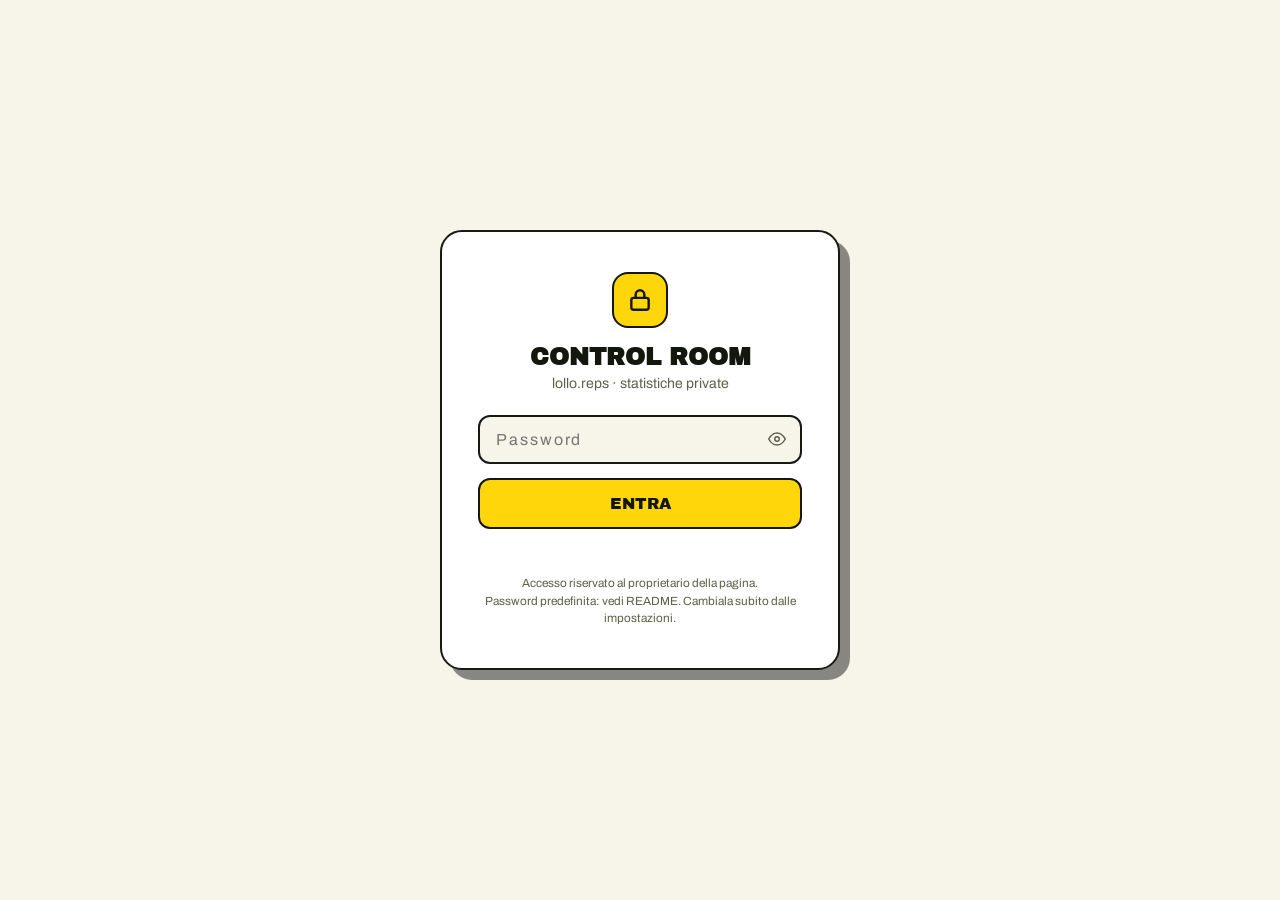
<file: index.html>
<!DOCTYPE html>
<html lang="it" data-theme="dark">
<head>
<meta charset="UTF-8" />
<meta name="viewport" content="width=device-width, initial-scale=1" />
<title>Control Room · lollo.reps</title>
<meta name="robots" content="noindex,nofollow" />
<meta name="theme-color" id="metaTheme" content="#0B0D08" />
<link rel="icon" type="image/svg+xml" href="data:image/svg+xml,%3Csvg xmlns='http://www.w3.org/2000/svg' viewBox='0 0 96 96'%3E%3Crect width='96' height='96' rx='20' fill='%2314170D'/%3E%3Cpath d='M30 66V30h18a12 12 0 0 1 4 23l8 13H48l-6-11h-4v11z' fill='%23FFD60A'/%3E%3C/svg%3E" />
<script>
(function(){try{var t=localStorage.getItem('lr_theme');if(t!=='light'&&t!=='dark'){t=window.matchMedia&&matchMedia('(prefers-color-scheme: light)').matches?'light':'dark'}document.documentElement.setAttribute('data-theme',t)}catch(e){}})();
</script>
<link rel="preconnect" href="https://fonts.googleapis.com" />
<link rel="preconnect" href="https://fonts.gstatic.com" crossorigin />
<link href="https://fonts.googleapis.com/css2?family=Archivo:wght@400;500;600;700&family=Archivo+Black&family=Noto+Sans+SC:wght@400;700&display=swap" rel="stylesheet" />
<style>
:root{--yellow:#FFD60A;--green:#23C05A;--ink:#14170D;--font-d:'Archivo Black','Noto Sans SC',sans-serif;--font-b:'Archivo','Noto Sans SC',sans-serif}
html[data-theme="dark"]{--bg:#0B0D08;--surface:#151910;--surface2:#1B2114;--border:#28301E;--border-strong:#39412C;--text:#F2EFE2;--muted:#A4AB8E}
html[data-theme="light"]{--bg:#F7F4E9;--surface:#FFF;--surface2:#F0EBDB;--border:#171A10;--border-strong:#171A10;--text:#14170D;--muted:#5D6148}
*{margin:0;padding:0;box-sizing:border-box}
body{font-family:var(--font-b);background:var(--bg);color:var(--text);min-height:100vh;transition:background-color .35s,color .35s}
::selection{background:var(--yellow);color:#14170D}
:focus-visible{outline:3px solid var(--yellow);outline-offset:2px}
button{font:inherit;color:inherit;background:none;border:none;cursor:pointer}
input{font:inherit}
.wrap{width:min(1120px,92vw);margin-inline:auto}

/* ---------- LOGIN ---------- */
.login-wrap{min-height:100vh;display:grid;place-items:center;padding:24px}
.login-card{background:var(--surface);border:2px solid var(--border-strong);border-radius:22px;padding:40px 36px;
  width:min(400px,92vw);box-shadow:10px 10px 0 rgba(0,0,0,.45);text-align:center}
.login-ic{width:56px;height:56px;margin:0 auto 16px;border-radius:16px;background:var(--yellow);display:grid;place-items:center;border:2px solid var(--ink)}
.login-ic svg{width:26px;height:26px;color:var(--ink)}
.login-card h1{font-family:var(--font-d);font-size:1.5rem;margin-bottom:6px}
.login-card .sub{color:var(--muted);font-size:.88rem;margin-bottom:24px}
.pw-row{position:relative;margin-bottom:14px}
.pw-row input{width:100%;padding:14px 48px 14px 16px;border:2px solid var(--border-strong);border-radius:12px;
  background:var(--bg);color:var(--text);font-size:1rem;letter-spacing:.12em}
.pw-row input:focus{border-color:var(--yellow);outline:none}
.pw-eye{position:absolute;right:8px;top:50%;transform:translateY(-50%);width:34px;height:34px;display:grid;place-items:center;border-radius:8px;color:var(--muted)}
.pw-eye:hover{color:var(--text)}
.pw-eye svg{width:18px;height:18px}
.btn-main{width:100%;padding:15px;border-radius:12px;background:var(--yellow);color:var(--ink);
  font-family:var(--font-d);font-size:1rem;border:2px solid var(--ink);transition:transform .16s}
.btn-main:hover{transform:translateY(-2px)}
.btn-main:active{transform:scale(.97)}
.login-err{color:#E4572E;font-size:.84rem;font-weight:600;margin-top:12px;min-height:1.2em}
.shake{animation:shake .4s}
@keyframes shake{20%{transform:translateX(-9px)}40%{transform:translateX(8px)}60%{transform:translateX(-6px)}80%{transform:translateX(4px)}}
.login-hint{margin-top:18px;font-size:.74rem;color:var(--muted);line-height:1.5}

/* ---------- APP ---------- */
.d-nav{position:sticky;top:0;z-index:50;background:color-mix(in srgb,var(--bg) 84%,transparent);
  backdrop-filter:blur(12px);border-bottom:1px solid var(--border)}
.d-nav .wrap{display:flex;align-items:center;gap:14px;height:64px;flex-wrap:wrap;padding-block:10px}
.d-brand{display:flex;align-items:center;gap:10px;font-family:var(--font-d);font-size:1.05rem}
.d-brand .sq{width:28px;height:28px;border-radius:8px;background:var(--yellow);display:grid;place-items:center;border:2px solid var(--ink)}
.d-brand .sq svg{width:15px;height:15px;color:var(--ink)}
.src-badge{margin-left:auto;display:inline-flex;align-items:center;gap:8px;font-size:.74rem;font-weight:700;
  letter-spacing:.08em;padding:7px 13px;border-radius:999px;border:2px solid var(--border-strong)}
.src-badge .dot{width:8px;height:8px;border-radius:50%;background:var(--green);animation:blink 1.6s infinite}
@keyframes blink{50%{opacity:.3}}
.src-badge.remote{border-color:var(--yellow)}
.src-badge.err{border-color:#E4572E}
.src-badge.err .dot{background:#E4572E}
.icon-btn{display:grid;place-items:center;width:42px;height:42px;border:2px solid var(--border-strong);
  border-radius:11px;background:var(--surface);transition:transform .16s,border-color .16s}
.icon-btn:hover{transform:translateY(-2px);border-color:var(--yellow)}
.icon-btn svg{width:18px;height:18px}
html[data-theme="dark"] .ic-sun{display:none}
html[data-theme="light"] .ic-moon{display:none}

.d-main{padding:34px 0 60px}
.d-title{font-family:var(--font-d);font-size:clamp(1.7rem,4.5vw,2.5rem);margin-bottom:6px}
.d-sub{color:var(--muted);font-size:.92rem;margin-bottom:26px;display:flex;gap:10px;align-items:center;flex-wrap:wrap}

.kpis{display:grid;grid-template-columns:repeat(4,1fr);gap:16px;margin-bottom:22px}
.kpi{background:var(--surface);border:2px solid var(--border-strong);border-radius:18px;padding:20px 22px;
  transition:transform .2s;position:relative;overflow:hidden}
.kpi:hover{transform:translateY(-4px)}
.kpi .k-label{font-size:.72rem;font-weight:700;letter-spacing:.2em;color:var(--muted)}
.kpi .k-val{font-family:var(--font-d);font-size:clamp(1.8rem,4vw,2.6rem);margin-top:8px;color:var(--yellow)}
.kpi.k2 .k-val{color:var(--green)}
.kpi .k-foot{font-size:.74rem;color:var(--muted);margin-top:6px}

.grid2{display:grid;grid-template-columns:1.25fr .75fr;gap:16px;margin-bottom:16px}
.grid3{display:grid;grid-template-columns:repeat(3,1fr);gap:16px;margin-bottom:16px}
.panel{background:var(--surface);border:2px solid var(--border-strong);border-radius:18px;padding:22px}
.panel h3{font-family:var(--font-d);font-size:.95rem;letter-spacing:.05em;margin-bottom:18px;display:flex;align-items:center;gap:9px}
.panel h3 svg{width:17px;height:17px;color:var(--yellow)}

.bar-row{margin-bottom:13px}
.bar-top{display:flex;justify-content:space-between;font-size:.84rem;font-weight:600;margin-bottom:6px}
.bar-top .k{max-width:72%;overflow:hidden;text-overflow:ellipsis;white-space:nowrap}
.bar-top .v{color:var(--muted)}
.bar-track{height:12px;background:var(--surface2);border-radius:99px;overflow:hidden;border:1px solid var(--border)}
.bar-fill{height:100%;border-radius:99px;background:var(--yellow);width:0;transition:width .9s cubic-bezier(.2,.8,.2,1)}
.bar-fill.g{background:var(--green)}

.days{display:flex;align-items:flex-end;gap:6px;height:130px}
.day{flex:1;display:flex;flex-direction:column;align-items:center;gap:6px;height:100%;justify-content:flex-end}
.day-bar{width:100%;max-width:34px;background:var(--green);border-radius:6px 6px 2px 2px;height:0;transition:height .8s cubic-bezier(.2,.8,.2,1);min-height:3px}
.day-bar.zero{background:var(--border-strong)}
.day-l{font-size:.62rem;color:var(--muted);font-weight:600}

.donut-wrap{display:flex;align-items:center;gap:20px;flex-wrap:wrap}
.donut{width:140px;height:140px;flex:none}
.donut .base{fill:none;stroke:var(--surface2);stroke-width:20}
.donut .seg{fill:none;stroke-width:20;transition:stroke-dasharray .9s cubic-bezier(.2,.8,.2,1)}
.legend{display:flex;flex-direction:column;gap:8px;font-size:.84rem;font-weight:600;min-width:120px;flex:1}
.legend .li{display:flex;align-items:center;gap:9px}
.legend .sw{width:12px;height:12px;border-radius:4px;flex:none}
.legend .n{margin-left:auto;color:var(--muted);font-weight:500;white-space:nowrap}

.tbl{width:100%;border-collapse:collapse;font-size:.84rem}
.tbl th{text-align:left;font-size:.68rem;letter-spacing:.16em;color:var(--muted);padding:8px 10px;border-bottom:2px solid var(--border-strong);white-space:nowrap}
.tbl td{padding:10px;border-bottom:1px solid var(--border);vertical-align:middle;white-space:nowrap}
.badge{display:inline-block;font-size:.68rem;font-weight:700;letter-spacing:.08em;padding:4px 10px;border-radius:999px;border:1.5px solid}
.b-view{color:var(--yellow);border-color:var(--yellow)}
.b-click{color:var(--green);border-color:var(--green)}
.b-lang{color:#8A9165;border-color:#8A9165}
.b-code{color:#EDE6C4;border-color:#EDE6C4}
.tbl-scroll{overflow-x:auto}

.settings-grid{display:grid;grid-template-columns:1fr 1fr;gap:16px}
.set-card{background:var(--surface2);border:2px solid var(--border);border-radius:16px;padding:20px}
.set-card h4{font-family:var(--font-d);font-size:.88rem;margin-bottom:6px;display:flex;align-items:center;gap:8px}
.set-card h4 svg{width:15px;height:15px;color:var(--yellow)}
.set-card p{font-size:.78rem;color:var(--muted);line-height:1.5;margin-bottom:14px}
.set-card input{width:100%;padding:12px 14px;border:2px solid var(--border-strong);border-radius:10px;background:var(--bg);color:var(--text);font-size:.9rem;margin-bottom:10px}
.set-card input:focus{border-color:var(--yellow);outline:none}
.btn-s{display:inline-flex;align-items:center;gap:8px;padding:11px 18px;border-radius:10px;font-weight:700;font-size:.82rem;
  border:2px solid var(--ink);background:var(--yellow);color:var(--ink);transition:transform .15s}
.btn-s:hover{transform:translateY(-2px)}
.btn-s.ghost{background:transparent;color:var(--text);border-color:var(--border-strong)}
.btn-s.danger{background:#E4572E;color:#fff;border-color:#E4572E}
.btn-s svg{width:15px;height:15px}
.btn-row{display:flex;gap:10px;flex-wrap:wrap}
.hint-ok{color:var(--green);font-size:.78rem;font-weight:700;margin-top:10px;min-height:1em}
.hint-err{color:#E4572E;font-size:.78rem;font-weight:700;margin-top:10px;min-height:1em}
.link-ish{color:var(--yellow);text-decoration:underline;cursor:pointer;font-size:.78rem;background:none;font-weight:700}

.empty{padding:30px 10px;text-align:center;color:var(--muted);font-size:.88rem}

/* modale */
.modal-bg{position:fixed;inset:0;z-index:200;background:rgba(8,10,5,.72);display:grid;place-items:center;padding:20px;backdrop-filter:blur(4px)}
.modal{background:var(--surface);border:2px solid var(--border-strong);border-radius:20px;width:min(680px,94vw);
  max-height:88vh;overflow:auto;padding:28px;box-shadow:0 30px 80px rgba(0,0,0,.5)}
.modal h3{font-family:var(--font-d);margin-bottom:14px;font-size:1.15rem}
.modal ol{margin:0 0 16px 20px;font-size:.88rem;line-height:1.7;color:var(--muted)}
.modal textarea{width:100%;height:260px;background:var(--bg);color:var(--text);border:2px solid var(--border-strong);
  border-radius:12px;padding:14px;font-family:ui-monospace,Menlo,Consolas,monospace;font-size:.76rem;line-height:1.5;resize:vertical}
.modal .m-actions{display:flex;gap:10px;margin-top:16px;flex-wrap:wrap;justify-content:space-between;align-items:center}
.modal-close{position:sticky;float:right;top:0;width:36px;height:36px;border-radius:10px;border:2px solid var(--border-strong);display:grid;place-items:center}
.modal-close svg{width:16px;height:16px}
.warn-box{border:2px solid #E4572E;border-radius:12px;padding:12px 14px;font-size:.82rem;color:#E4572E;font-weight:700;margin-bottom:14px;line-height:1.5}
.hidden{display:none!important}

/* toast */
.toast{position:fixed;left:50%;bottom:24px;z-index:300;transform:translate(-50%,90px);opacity:0;transition:.35s;
  display:flex;gap:10px;align-items:center;background:var(--ink);color:#F2EFE2;border:2px solid var(--yellow);
  padding:13px 18px;border-radius:12px;font-weight:600;font-size:.88rem;max-width:88vw}
.toast svg{width:17px;height:17px;color:var(--green);flex:none}
.toast.show{transform:translate(-50%,0);opacity:1}

@media (max-width:900px){ .kpis{grid-template-columns:repeat(2,1fr)} .grid2,.grid3,.settings-grid{grid-template-columns:1fr} }
@media (max-width:520px){ .kpis{grid-template-columns:1fr} .d-nav .wrap{height:auto} .src-badge{margin-left:0} }
</style>
</head>
<body>

<!-- ============ LOGIN ============ -->
<div class="login-wrap" id="loginWrap">
  <div class="login-card" id="loginCard">
    <div class="login-ic"><svg viewBox="0 0 24 24"><rect x="4" y="10" width="16" height="11" rx="2" fill="none" stroke="currentColor" stroke-width="2.2"/><path d="M8 10V7a4 4 0 0 1 8 0v3" fill="none" stroke="currentColor" stroke-width="2.2"/></svg></div>
    <h1>CONTROL ROOM</h1>
    <p class="sub">lollo.reps · statistiche private</p>
    <form id="loginForm">
      <div class="pw-row">
        <input type="password" id="pwInput" placeholder="Password" autocomplete="current-password" />
        <button type="button" class="pw-eye" id="pwEye" aria-label="Mostra password">
          <svg viewBox="0 0 24 24"><path d="M1 12s4-8 11-8 11 8 11 8-4 8-11 8-11-8-11-8z" fill="none" stroke="currentColor" stroke-width="2"/><circle cx="12" cy="12" r="3" fill="none" stroke="currentColor" stroke-width="2"/></svg>
        </button>
      </div>
      <button class="btn-main" type="submit">ENTRA</button>
    </form>
    <p class="login-err" id="loginErr"></p>
    <p class="login-hint">Accesso riservato al proprietario della pagina.<br />Password predefinita: vedi README. Cambiala subito dalle impostazioni.</p>
  </div>
</div>

<!-- ============ APP ============ -->
<div id="app" class="hidden">
  <header class="d-nav">
    <div class="wrap">
      <span class="d-brand"><span class="sq"><svg viewBox="0 0 24 24"><path d="M5 19V5h6a5 5 0 0 1 2 9l3 5h-4l-2.5-4.5H9V19z" fill="currentColor"/></svg></span>CONTROL ROOM</span>
      <span class="src-badge" id="srcBadge"><span class="dot"></span><span id="srcTxt">CARICAMENTO…</span></span>
      <button class="icon-btn" id="dTheme" aria-label="Cambia tema">
        <svg class="ic-sun" viewBox="0 0 24 24"><circle cx="12" cy="12" r="5" fill="none" stroke="currentColor" stroke-width="2"/><path d="M12 1v2M12 21v2M4.22 4.22l1.42 1.42M18.36 18.36l1.42 1.42M1 12h2M21 12h2M4.22 19.78l1.42-1.42M18.36 5.64l1.42-1.42" stroke="currentColor" stroke-width="2" stroke-linecap="round"/></svg>
        <svg class="ic-moon" viewBox="0 0 24 24"><path d="M21 12.79A9 9 0 1 1 11.21 3 7 7 0 0 0 21 12.79z" fill="none" stroke="currentColor" stroke-width="2"/></svg>
      </button>
      <button class="icon-btn" id="dRefresh" aria-label="Aggiorna dati">
        <svg viewBox="0 0 24 24"><path d="M21 12a9 9 0 1 1-2.64-6.36M21 3v6h-6" fill="none" stroke="currentColor" stroke-width="2" stroke-linecap="round" stroke-linejoin="round"/></svg>
      </button>
      <button class="icon-btn" id="dLogout" aria-label="Esci">
        <svg viewBox="0 0 24 24"><path d="M9 21H5a2 2 0 0 1-2-2V5a2 2 0 0 1 2-2h4M16 17l5-5-5-5M21 12H9" fill="none" stroke="currentColor" stroke-width="2" stroke-linecap="round" stroke-linejoin="round"/></svg>
      </button>
    </div>
  </header>

  <main class="d-main wrap">
    <h1 class="d-title">Statistiche · lollo.reps</h1>
    <p class="d-sub" id="lastUpd">—</p>

    <div class="kpis">
      <div class="kpi"><span class="k-label">VISITE</span><div class="k-val" id="kViews">0</div><div class="k-foot">sessioni registrate</div></div>
      <div class="kpi k2"><span class="k-label">CLICK TOTALI</span><div class="k-val" id="kClicks">0</div><div class="k-foot">sui link delle sezioni</div></div>
      <div class="kpi"><span class="k-label">CLICK RIZZITGO</span><div class="k-val" id="kRizz">0</div><div class="k-foot">sul pulsante "usa il codice ora"</div></div>
      <div class="kpi k2"><span class="k-label">TASSO DI CLICK</span><div class="k-val" id="kCtr">0%</div><div class="k-foot">click / visite</div></div>
    </div>

    <div class="grid2">
      <div class="panel">
        <h3><svg viewBox="0 0 24 24"><path d="M18 13v6a2 2 0 0 1-2 2H5a2 2 0 0 1-2-2V8a2 2 0 0 1 2-2h6M15 3h6v6M10 14 21 3" fill="none" stroke="currentColor" stroke-width="2" stroke-linecap="round" stroke-linejoin="round"/></svg>CLICK PER SEZIONE</h3>
        <div id="secBars"></div>
      </div>
      <div class="panel">
        <h3><svg viewBox="0 0 24 24"><path d="M3 21h18M7 17V9M12 17V4M17 17v-6" fill="none" stroke="currentColor" stroke-width="2" stroke-linecap="round"/></svg>ATTIVITÀ · 14 GIORNI</h3>
        <div class="days" id="daysChart"></div>
      </div>
    </div>

    <div class="grid3">
      <div class="panel">
        <h3><svg viewBox="0 0 24 24"><circle cx="12" cy="12" r="10" fill="none" stroke="currentColor" stroke-width="2"/><path d="M2 12h20" stroke="currentColor" stroke-width="2"/></svg>LINGUE</h3>
        <div class="donut-wrap" id="langDonut"></div>
      </div>
      <div class="panel">
        <h3><svg viewBox="0 0 24 24"><circle cx="12" cy="12" r="10" fill="none" stroke="currentColor" stroke-width="2"/><path d="M2 12h20M12 2a15.3 15.3 0 0 1 4 10 15.3 15.3 0 0 1-4 10 15.3 15.3 0 0 1-4-10 15.3 15.3 0 0 1 4-10z" fill="none" stroke="currentColor" stroke-width="2"/></svg>PAESI</h3>
        <div id="ctrBars"></div>
      </div>
      <div class="panel">
        <h3><svg viewBox="0 0 24 24"><circle cx="12" cy="12" r="10" fill="none" stroke="currentColor" stroke-width="2"/><path d="M12 6v6l4 2" fill="none" stroke="currentColor" stroke-width="2" stroke-linecap="round"/></svg>BROWSER</h3>
        <div class="donut-wrap" id="brwDonut"></div>
      </div>
    </div>

    <div class="grid3">
      <div class="panel">
        <h3><svg viewBox="0 0 24 24"><rect x="2" y="4" width="14" height="10" rx="2" fill="none" stroke="currentColor" stroke-width="2"/><path d="M6 18h10M9 14v4" fill="none" stroke="currentColor" stroke-width="2"/><rect x="16" y="10" width="6" height="10" rx="2" fill="none" stroke="currentColor" stroke-width="2"/></svg>DISPOSITIVI</h3>
        <div class="donut-wrap" id="devDonut"></div>
      </div>
      <div class="panel">
        <h3><svg viewBox="0 0 24 24"><rect x="2" y="3" width="20" height="14" rx="2" fill="none" stroke="currentColor" stroke-width="2"/><path d="M8 21h8M12 17v4" fill="none" stroke="currentColor" stroke-width="2" stroke-linecap="round"/></svg>SISTEMI OPERATIVI</h3>
        <div class="donut-wrap" id="osDonut"></div>
      </div>
      <div class="panel">
        <h3><svg viewBox="0 0 24 24"><path d="M3 12a9 9 0 0 1 9-9 9 9 0 0 1 6.7 3H15v2h7V1h-2v2.6A11 11 0 1 0 23 13h-2a9 9 0 0 1-18 0z" fill="currentColor"/></svg>PROVENIENZA</h3>
        <div id="refList"></div>
      </div>
    </div>

    <div class="panel" style="margin-bottom:16px">
      <h3><svg viewBox="0 0 24 24"><path d="M12 8v4l3 2M21 12a9 9 0 1 1-9-9 9 9 0 0 1 9 9z" fill="none" stroke="currentColor" stroke-width="2" stroke-linecap="round"/></svg>EVENTI RECENTI</h3>
      <div class="tbl-scroll">
        <table class="tbl">
          <thead><tr><th>TIPO</th><th>DETTAGLIO</th><th>PAESE</th><th>BROWSER</th><th>LANG</th><th>DISP.</th><th>QUANDO</th></tr></thead>
          <tbody id="evBody"></tbody>
        </table>
      </div>
      <div class="empty hidden" id="evEmpty">Nessun evento ancora. Apri la landing page da qualsiasi dispositivo: qui comparirà tutto in pochi secondi.</div>
    </div>

    <div class="panel">
      <h3><svg viewBox="0 0 24 24"><path d="M4 21v-7M4 10V3M12 21v-9M12 8V3M20 21v-5M20 12V3M1 14h6M9 8h6M17 16h6" fill="none" stroke="currentColor" stroke-width="2" stroke-linecap="round"/></svg>IMPOSTAZIONI</h3>
      <div class="settings-grid">
        <div class="set-card">
          <h4><svg viewBox="0 0 24 24"><rect x="4" y="10" width="16" height="11" rx="2" fill="none" stroke="currentColor" stroke-width="2.2"/><path d="M8 10V7a4 4 0 0 1 8 0v3" fill="none" stroke="currentColor" stroke-width="2.2"/></svg>PASSWORD</h4>
          <p>Cambia la password di accesso a questo pannello.</p>
          <input type="password" id="pwCur" placeholder="Password attuale" autocomplete="current-password" />
          <input type="password" id="pwNew" placeholder="Nuova password (min. 6)" autocomplete="new-password" />
          <input type="password" id="pwNew2" placeholder="Conferma nuova password" autocomplete="new-password" />
          <div class="btn-row"><button class="btn-s" id="pwSave">SALVA PASSWORD</button></div>
          <p class="hint-err" id="pwHint"></p>
        </div>
        <div class="set-card">
          <h4><svg viewBox="0 0 24 24"><path d="M13 2 3 14h9l-1 8 10-12h-9l1-8z" fill="currentColor"/></svg>FOGLIO GOOGLE (già collegato)</h4>
          <p>L'URL dello script è già incorporato nella pagina: le statistiche di <b>tutti</b> i visitatori arrivano sul tuo foglio. Se cambi script in futuro, sostituisci l'URL qui (e in <b>app.js</b>). <span class="link-ish" id="openGuide">Guida + codice script aggiornato</span></p>
          <input type="url" id="syncUrl" placeholder="https://script.google.com/macros/s/…/exec" />
          <div class="btn-row">
            <button class="btn-s" id="syncSave">SALVA</button>
            <button class="btn-s" id="syncTest">VERIFICA LETTURA</button>
            <button class="btn-s" id="syncSendTest">INVIA EVENTO TEST</button>
          </div>
          <p class="hint-ok" id="syncHint"></p>
        </div>
        <div class="set-card">
          <h4><svg viewBox="0 0 24 24"><path d="M21 15v4a2 2 0 0 1-2 2H5a2 2 0 0 1-2-2v-4M7 10l5 5 5-5M12 15V3" fill="none" stroke="currentColor" stroke-width="2" stroke-linecap="round" stroke-linejoin="round"/></svg>ESPORTA DATI</h4>
          <p>Scarica tutte le statistiche in formato JSON (backup personale).</p>
          <div class="btn-row"><button class="btn-s" id="expBtn">ESPORTA JSON</button></div>
        </div>
        <div class="set-card">
          <h4><svg viewBox="0 0 24 24"><path d="M3 6h18M8 6V4a2 2 0 0 1 2-2h4a2 2 0 0 1 2 2v2M19 6v14a2 2 0 0 1-2 2H7a2 2 0 0 1-2-2V6" fill="none" stroke="currentColor" stroke-width="2" stroke-linecap="round"/></svg>AZZERA DATI LOCALI</h4>
          <p>Elimina le statistiche salvate su questo browser (il foglio Google NON viene toccato). Irreversibile.</p>
          <div class="btn-row"><button class="btn-s danger" id="resetBtn">AZZERA</button></div>
        </div>
      </div>
    </div>
  </main>
</div>

<!-- modale guida sync -->
<div class="modal-bg hidden" id="guideModal">
  <div class="modal">
    <button class="modal-close" id="guideClose" aria-label="Chiudi"><svg viewBox="0 0 24 24"><path d="M18 6 6 18M6 6l12 12" stroke="currentColor" stroke-width="2.4" stroke-linecap="round"/></svg></button>
    <h3>Collegare / aggiornare il foglio Google</h3>
    <div class="warn-box">⚠️ Se avevi GIÀ lo script vecchio: sostituisci il codice e poi pubblica una NUOVA VERSIONE (punto 4). Senza quel passaggio continua a girare il vecchio codice!</div>
    <ol>
      <li>Apri <b>sheets.google.com</b> → il tuo foglio (o creane uno vuoto).</li>
      <li>Menu <b>Estensioni → Apps Script</b>: cancella TUTTO il contenuto e incolla il codice qui sotto. Salva.</li>
      <li>Nuovo script: <b>Distribuisci → Nuova implementazione → Applicazione Web</b> → Esegui come: <b>me</b> → Accesso: <b>chiunque</b> → Autorizza.</li>
      <li>Script già esistente: <b>Distribuisci → Gestisci implementazioni → ✏️ Modifica → Versione: Nuova versione → Distribuisci</b>.</li>
      <li>I dati vengono scritti sul <b>primo foglio</b> (Foglio1) con colonne etichettate: data, tipo, dettaglio, lingua, dispositivo, sistema, browser, paese, città, provenienza. Il vecchio tab "events" (se c'era) continua a essere letto: puoi cancellarlo dopo aver verificato.</li>
      <li>Torna qui e premi <b>INVIA EVENTO TEST</b>: se arriva sul foglio, tutto il percorso funziona.</li>
    </ol>
    <textarea id="gasCode" readonly>var TYPES = ['view','section_click','code_copy','share','switch_lang','test'];

function doPost(e) {
  var d = {};
  try { d = JSON.parse(e.postData.contents); } catch (err) {}
  if (TYPES.indexOf(String(d.type)) === -1) {
    return ContentService.createTextOutput('{"ok":false}')
      .setMimeType(ContentService.MimeType.JSON);
  }
  var lock = LockService.getScriptLock();
  try { lock.waitLock(5000); } catch (err) {}
  try {
    var ss = SpreadsheetApp.getActiveSpreadsheet();
    var sh = ss.getSheets()[0];
    if (sh.getLastRow() === 0) {
      sh.appendRow(['timestamp','type','detail','lang','device','os','browser','country','countryName','city','referrer']);
      sh.setFrozenRows(1);
    }
    var det = '';
    if (d.meta) det = d.meta.id || d.meta.via || d.meta.to || d.meta.code || '';
    sh.appendRow([
      new Date(), String(d.type || ''), det, d.lang || '', d.dev || '',
      d.os || '', d.brw || '', d.ctry || '', d.cname || '', d.city || '', d.ref || ''
    ]);
    if (sh.getLastRow() > 20001) sh.deleteRows(2, 500);
  } finally {
    try { lock.releaseLock(); } catch (err) {}
  }
  return ContentService.createTextOutput('{"ok":true}')
    .setMimeType(ContentService.MimeType.JSON);
}

function doGet() {
  var ss = SpreadsheetApp.getActiveSpreadsheet();
  var events = collect_(ss.getSheets()[0]);
  var old = ss.getSheetByName('events');
  if (old && old !== ss.getSheets()[0]) events = events.concat(collect_(old));
  events.sort(function (a, b) { return a.t - b.t; });
  if (events.length > 5000) events = events.slice(events.length - 5000);
  return ContentService.createTextOutput(JSON.stringify({ events: events }))
    .setMimeType(ContentService.MimeType.JSON);
}

function collect_(sh) {
  var out = [];
  if (!sh || sh.getLastRow() === 0) return out;
  var rows = sh.getDataRange().getValues();
  var head = rows[0], idx = {};
  for (var c = 0; c < head.length; c++) idx[String(head[c]).trim()] = c;
  function g(r, k) { var i = idx[k]; return i === undefined ? '' : String(r[i] || ''); }
  for (var i = 1; i < rows.length; i++) {
    var r = rows[i], type = g(r, 'type');
    if (!type) continue;
    var metaRaw = g(r, 'detail') || g(r, 'meta');
    var det = metaRaw;
    if (metaRaw && metaRaw.charAt(0) === '{') {
      try { var m = JSON.parse(metaRaw); det = m.id || m.via || m.to || m.code || metaRaw; } catch (err) {}
    }
    out.push({
      t: (idx['timestamp'] !== undefined && r[idx['timestamp']]) ? new Date(r[idx['timestamp']]).getTime() : 0,
      type: type, meta: { d: det },
      lang: g(r, 'lang'), dev: g(r, 'device'), os: g(r, 'os'),
      brw: g(r, 'browser'), ctry: g(r, 'country'),
      cname: g(r, 'countryName'), city: g(r, 'city'), ref: g(r, 'referrer')
    });
  }
  return out;
}</textarea>
    <div class="m-actions">
      <button class="btn-s" id="copyGas">COPIA CODICE</button>
      <span class="hint-ok" id="gasHint"></span>
    </div>
  </div>
</div>

<!-- modale conferma reset -->
<div class="modal-bg hidden" id="resetModal">
  <div class="modal" style="max-width:420px">
    <h3>Azzerare i dati locali?</h3>
    <p style="color:var(--muted);font-size:.9rem;line-height:1.6;margin-bottom:18px">Verranno eliminate solo le statistiche salvate su questo browser. Il foglio Google non viene toccato. Operazione irreversibile.</p>
    <div class="m-actions" style="justify-content:flex-end">
      <button class="btn-s ghost" id="resetNo">ANNULLA</button>
      <button class="btn-s danger" id="resetYes">SÌ, AZZERA</button>
    </div>
  </div>
</div>

<div class="toast" id="toast"><svg viewBox="0 0 24 24"><path d="M20 6 9 17l-5-5" fill="none" stroke="currentColor" stroke-width="2.6" stroke-linecap="round" stroke-linejoin="round"/></svg><span id="toastMsg"></span></div>

<script>
(function(){
'use strict';
const $=s=>document.querySelector(s);
const DEFAULT_PASS='lollo2026';
const SYNC_ENDPOINT='https://script.google.com/macros/s/AKfycbzglPpgvI2ZcRfCwXVI0BASPGr5W-1ARxOyjfMTbJX35AAB2zXU8btVg3BNk9aA6Jw/exec';
const RM=matchMedia('(prefers-reduced-motion: reduce)').matches;
let toastT;
function toast(m){ $('#toastMsg').textContent=m; $('#toast').classList.add('show'); clearTimeout(toastT); toastT=setTimeout(()=>$('#toast').classList.remove('show'),2600) }

/* ---------- helper ---------- */
function endpointUrl(){ try{ const o=localStorage.getItem('lr_sync_endpoint'); if(o) return o }catch(e){} return SYNC_ENDPOINT }
function flag(c){
  try{
    c=String(c||'').toUpperCase();
    if(!/^[A-Z]{2}$/.test(c)) return '🌐';
    return String.fromCodePoint(0x1F1E6+c.charCodeAt(0)-65,0x1F1E6+c.charCodeAt(1)-65);
  }catch(e){ return '🌐' }
}
function topN(rows,n){
  rows=rows.slice().sort((a,b)=>b.v-a.v);
  if(rows.length<=n) return rows;
  const other=rows.slice(n).reduce((a,r)=>a+r.v,0);
  const out=rows.slice(0,n);
  if(other>0) out.push({k:'Altro',v:other});
  return out;
}
function dBrw(){ const ua=navigator.userAgent||'';
  if(/FBAV|FBAN|FBIOS/i.test(ua))return'Facebook (in-app)'; if(/Instagram/i.test(ua))return'Instagram (in-app)';
  if(/TikTok|musical_ly/i.test(ua))return'TikTok (in-app)'; if(/Discord/i.test(ua))return'Discord (in-app)';
  if(/OPR\/|Opera/i.test(ua))return'Opera'; if(/Edg(a|iOS)?\//i.test(ua))return'Edge';
  if(/FxiOS|Firefox\//i.test(ua))return'Firefox'; if(/CriOS\//i.test(ua))return'Chrome';
  if(/Chrome\//i.test(ua))return'Chrome'; if(/Safari\//i.test(ua))return'Safari'; return'Altro'; }
function dOS(){ const ua=navigator.userAgent||'';
  if(/Windows/i.test(ua))return'Windows'; if(/Android/i.test(ua))return'Android';
  if(/iPhone|iPad|iPod/i.test(ua))return'iOS'; if(/Mac OS X|Macintosh/i.test(ua))return'macOS'; return'Altro'; }
function dDev(){ const ua=navigator.userAgent||'';
  if(/iPad/i.test(ua)||(/Android/i.test(ua)&&!/Mobi/i.test(ua)))return'tablet';
  if(/Mobi|iPhone|iPod|Android/i.test(ua))return'mobile'; return'desktop'; }

/* ---------- hash password ---------- */
async function hash(s){
  if(crypto&&crypto.subtle){
    const b=await crypto.subtle.digest('SHA-256',new TextEncoder().encode(s));
    return [...new Uint8Array(b)].map(x=>x.toString(16).padStart(2,'0')).join('');
  }
  return 'b'+btoa(unescape(encodeURIComponent(s)));
}

/* ---------- login ---------- */
const pwInput=$('#pwInput');
 $('#pwEye').addEventListener('click',()=>{ pwInput.type=pwInput.type==='password'?'text':'password' });
async function tryLogin(pw){
  const h=localStorage.getItem('lr_pass_hash');
  if(h) return (await hash(pw))===h;
  return pw===DEFAULT_PASS;
}
 $('#loginForm').addEventListener('submit',async e=>{
  e.preventDefault();
  if(await tryLogin(pwInput.value)){ sessionStorage.setItem('lr_dash_auth','1'); openApp(); }
  else{
    $('#loginErr').textContent='Password errata. Riprova.';
    const c=$('#loginCard'); c.classList.remove('shake'); void c.offsetWidth; c.classList.add('shake');
    pwInput.value=''; pwInput.focus();
  }
});
function openApp(){ $('#loginWrap').classList.add('hidden'); $('#app').classList.remove('hidden'); render() }
 $('#dLogout').addEventListener('click',()=>{ sessionStorage.removeItem('lr_dash_auth'); location.reload() });
if(sessionStorage.getItem('lr_dash_auth')) openApp();

/* ---------- tema ---------- */
 $('#dTheme').addEventListener('click',()=>{
  const cur=document.documentElement.getAttribute('data-theme');
  const nx=cur==='dark'?'light':'dark';
  document.documentElement.setAttribute('data-theme',nx);
  $('#metaTheme').setAttribute('content',nx==='dark'?'#0B0D08':'#F7F4E9');
  try{localStorage.setItem('lr_theme',nx)}catch(e){}
});

/* ---------- sorgente dati ---------- */
let events=[];
function localEvents(){
  try{ const r=JSON.parse(localStorage.getItem('lr_stats_v1')); return (r&&r.events)?r.events:[] }catch(e){ return [] }
}
async function remoteEvents(){
  const url=endpointUrl(); if(!url) return null;
  try{
    const sep=url.indexOf('?')>-1?'&':'?';
    const r=await fetch(url+sep+'t='+Date.now(),{cache:'no-store'});
    const j=await r.json();
    return Array.isArray(j.events)?j.events:'ERR';
  }catch(e){ return 'ERR' }
}
async function loadEvents(){
  const url=endpointUrl();
  if(!url){ events=localEvents(); return 'local' }
  const rem=await remoteEvents();
  if(Array.isArray(rem)){ events=rem; return 'remote' }
  events=localEvents(); return rem==='ERR'?'local-err':'local';
}

/* ---------- aggregazione & render ---------- */
const PAL=['#FFD60A','#23C05A','#E4572E','#EDE6C4','#8A9165'];
const SEC_LABELS={rizzitgo:'RizzitGo (iscrizione)',spreadsheet:'Spreadsheet 1:1',discord:'Discord',tiktok:'TikTok'};
const DEV_LABELS={mobile:'Mobile',tablet:'Tablet',desktop:'Desktop'};

function refName(r){
  if(!r||r==='direct') return 'Diretto';
  if(r==='dashboard-test') return 'Test dashboard';
  try{ const h=new URL(r).hostname.replace(/^www\./,''); const n=h.split('.')[0]; return n.charAt(0).toUpperCase()+n.slice(1) }catch(e){ return 'Altro' }
}
function when(t){
  const d=new Date(t), now=new Date();
  const hm=d.toTimeString().slice(0,5);
  return d.toDateString()===now.toDateString() ? hm : d.toLocaleDateString('it-IT',{day:'2-digit',month:'2-digit'})+' '+hm;
}
function countUp(el,end,suffix){
  if(RM){ el.textContent=end+(suffix||''); return }
  const t0=performance.now(),dur=800;
  (function f(t){ const p=Math.min(1,(t-t0)/dur);
    el.textContent=Math.round(end*(1-Math.pow(1-p,3)))+(suffix||'');
    if(p<1)requestAnimationFrame(f) })(t0);
}
function bars(container,rows){
  const max=Math.max(1,...rows.map(r=>r.v));
  container.innerHTML=rows.map(r=>
    '<div class="bar-row"><div class="bar-top"><span class="k">'+r.k+'</span><span class="v">'+r.v+'</span></div>'+
    '<div class="bar-track"><div class="bar-fill '+(r.c||'')+'" data-w="'+Math.round(r.v/max*100)+'"></div></div></div>').join('');
  requestAnimationFrame(()=>setTimeout(()=>container.querySelectorAll('.bar-fill').forEach(b=>b.style.width=b.dataset.w+'%'),60));
}
function donut(container,rows){
  rows=topN(rows,6);
  const total=rows.reduce((a,r)=>a+r.v,0);
  if(!total){ container.innerHTML='<p class="empty">Nessun dato</p>'; return }
  const C=2*Math.PI*50; let off=0, segs='';
  rows.forEach((r,i)=>{
    const frac=r.v/total, len=Math.max(frac*C-1.5,0.5);
    const col=r.k==='Altro'?'#6B705C':PAL[i%PAL.length];
    segs+='<circle class="seg" cx="75" cy="75" r="50" stroke="'+col+'" stroke-dasharray="'+len+' '+(C-len)+'" stroke-dashoffset="'+(-off)+'" transform="rotate(-90 75 75)"/>';
    off+=frac*C;
  });
  container.innerHTML=
    '<svg class="donut" viewBox="0 0 150 150"><circle class="base" cx="75" cy="75" r="50"/>'+segs+'</svg>'+
    '<div class="legend">'+rows.map((r,i)=>'<div class="li"><span class="sw" style="background:'+(r.k==='Altro'?'#6B705C':PAL[i%PAL.length])+'"></span>'+r.k+'<span class="n">'+r.v+' · '+Math.round(r.v/total*100)+'%</span></div>').join('')+'</div>';
}
function entries(obj){ return Object.entries(obj).map(([k,v])=>({k,v})) }

async function render(){
  const src=await loadEvents();
  const badge=$('#srcBadge');
  badge.classList.remove('remote','err');
  if(src==='remote'){ badge.classList.add('remote'); $('#srcTxt').textContent='DATI: GLOBALI (FOGLIO GOOGLE)' }
  else if(src==='local-err'){ badge.classList.add('err'); $('#srcTxt').textContent='SYNC NON RAGGIUNGIBILE — DATI LOCALI' }
  else{ $('#srcTxt').textContent='DATI: QUESTO BROWSER' }

  const real=events.filter(e=>e.type!=='test');
  const by=t=>real.filter(e=>e.type===t);
  const views=by('view').length;
  const secClicks=by('section_click');
  const clicks=secClicks.length;
  const byId={}; secClicks.forEach(e=>{ const id=e.meta&&(e.meta.id||e.meta.d); if(id) byId[id]=(byId[id]||0)+1 });
  const rizz=byId['rizzitgo']||0;

  countUp($('#kViews'),views);
  countUp($('#kClicks'),clicks);
  countUp($('#kRizz'),rizz);
  countUp($('#kCtr'),views?Math.round(clicks/views*100):0,'%');

  const ctrC={}; real.forEach(e=>{ const c=e.ctry||'??'; ctrC[c]=(ctrC[c]||0)+1 });
  const brwC={}; real.forEach(e=>{ const b=e.brw||'—'; brwC[b]=(brwC[b]||0)+1 });
  $('#lastUpd').textContent='Ultimo aggiornamento: '+new Date().toLocaleTimeString('it-IT')
    +' · '+Object.keys(ctrC).length+' paesi · '+Object.keys(brwC).length+' browser'
    +(src==='remote'?' · fonte: Google Fogli':(src==='local-err'?' · foglio non raggiungibile, mostro i dati locali':' · solo questo browser'));

  const secRows=['rizzitgo','spreadsheet','discord','tiktok'].map(id=>({k:SEC_LABELS[id],v:byId[id]||0,c:id==='spreadsheet'?'g':''}));
  bars($('#secBars'),secRows);

  /* 14 giorni */
  const days=[...Array(14)].map((_,i)=>{ const d=new Date(); d.setDate(d.getDate()-13+i); d.setHours(0,0,0,0); return d });
  const dayKey=t=>{ const d=new Date(t); d.setHours(0,0,0,0); return d.getTime() };
  const counts={}; real.forEach(e=>{ if(e.type==='view'||e.type==='section_click') counts[dayKey(e.t)]=(counts[dayKey(e.t)]||0)+1 });
  const maxD=Math.max(1,...days.map(d=>counts[d.getTime()]||0));
  $('#daysChart').innerHTML=days.map(d=>{
    const v=counts[d.getTime()]||0;
    return '<div class="day" title="'+d.toLocaleDateString('it-IT')+' · '+v+' eventi"><div class="day-bar'+(v?'':' zero')+'" data-h="'+Math.round(v/maxD*100)+'"></div><span class="day-l">'+d.getDate()+'</span></div>';
  }).join('');
  setTimeout(()=>$('#daysChart').querySelectorAll('.day-bar').forEach(b=>b.style.height=b.dataset.h+'%'),60);

  /* lingue / paesi / browser / dispositivi / OS / provenienza */
  const langC={}; real.forEach(e=>{ langC[e.lang||'?']=(langC[e.lang||'?']||0)+1 });
  donut($('#langDonut'),entries(langC).map(r=>({k:String(r.k).toUpperCase(),v:r.v})).sort((a,b)=>b.v-a.v));
  const ctrRows=entries(ctrC).map(([k,v])=>({k:(k==='??'?'🌐 ?':flag(k)+' '+k),v})).sort((a,b)=>b.v-a.v);
  bars($('#ctrBars'),topN(ctrRows,12));
  donut($('#brwDonut'),entries(brwC).map(([k,v])=>({k,v})).sort((a,b)=>b.v-a.v));
  const devC={}; real.forEach(e=>{ devC[e.dev||'?']=(devC[e.dev||'?']||0)+1 });
  donut($('#devDonut'),entries(devC).map(([k,v])=>({k:DEV_LABELS[k]||k,v})).sort((a,b)=>b.v-a.v));
  const osC={}; real.forEach(e=>{ osC[e.os||'—']=(osC[e.os||'—']||0)+1 });
  donut($('#osDonut'),entries(osC).map(([k,v])=>({k,v})).sort((a,b)=>b.v-a.v));
  const refC={}; real.forEach(e=>{ const n=refName(e.ref); refC[n]=(refC[n]||0)+1 });
  bars($('#refList'),topN(entries(refC).map(([k,v])=>({k,v})).sort((a,b)=>b.v-a.v),10));

  /* eventi recenti */
  const rec=[...events].slice(-40).reverse();
  $('#evEmpty').classList.toggle('hidden',rec.length>0);
  const T={'view':['VISITA','b-view'],'section_click':['CLICK','b-click'],'switch_lang':['LINGUA','b-lang'],'test':['TEST','b-code']};
  $('#evBody').innerHTML=rec.map(e=>{
    const t=T[e.type]||[e.type,'b-lang'];
    let det='';
    if(e.type==='section_click') det=SEC_LABELS[e.meta&&(e.meta.id||e.meta.d)]||'';
    else if(e.type==='switch_lang') det='→ '+String((e.meta&&(e.meta.to||e.meta.d))||'').toUpperCase();
    else if(e.type==='test') det='test dalla dashboard';
    const ctry=e.ctry||'';
    const cCell=ctry?(flag(ctry)+' '+ctry):'—';
    const tip=[e.cname,e.city].filter(Boolean).join(' · ');
    return '<tr><td><span class="badge '+t[1]+'">'+t[0]+'</span></td><td>'+det+'</td>'
      +'<td title="'+tip+'">'+cCell+'</td><td>'+(e.brw||'—')+'</td>'
      +'<td>'+String(e.lang||'—').toUpperCase()+'</td><td>'+(DEV_LABELS[e.dev]||e.dev||'—')+'</td>'
      +'<td>'+when(e.t)+'</td></tr>';
  }).join('');
}
 $('#dRefresh').addEventListener('click',render);
setInterval(()=>{ if(!document.hidden&&!$('#app').classList.contains('hidden')) render() },30000);

/* ---------- impostazioni: password ---------- */
 $('#pwSave').addEventListener('click',async ()=>{
  const cur=$('#pwCur').value, nw=$('#pwNew').value, nw2=$('#pwNew2').value, hint=$('#pwHint');
  hint.className='hint-err'; hint.textContent='';
  if(!await tryLogin(cur)){ hint.textContent='La password attuale non è corretta.'; return }
  if(nw.length<6){ hint.textContent='La nuova password deve avere almeno 6 caratteri.'; return }
  if(nw!==nw2){ hint.textContent='Le due nuove password non coincidono.'; return }
  localStorage.setItem('lr_pass_hash',await hash(nw));
  hint.className='hint-ok'; hint.textContent='Password aggiornata.';
  $('#pwCur').value=$('#pwNew').value=$('#pwNew2').value='';
  toast('Password aggiornata');
});

/* ---------- impostazioni: sync ---------- */
 $('#syncUrl').value=(function(){ try{ return localStorage.getItem('lr_sync_endpoint')||SYNC_ENDPOINT }catch(e){ return SYNC_ENDPOINT } })();
 $('#syncSave').addEventListener('click',()=>{
  const u=$('#syncUrl').value.trim();
  const hint=$('#syncHint');
  if(u&&!/^https:\/\/script\.google\.com\//.test(u)){ hint.className='hint-err'; hint.textContent='L\u2019URL deve iniziare con https://script.google.com/'; return }
  localStorage.setItem('lr_sync_endpoint',u);
  hint.className='hint-ok'; hint.textContent=u?'Salvato. Premi VERIFICA LETTURA o INVIA EVENTO TEST per controllare.':'Ripristinato l\u2019URL incorporato nel codice.';
  render();
});
 $('#syncTest').addEventListener('click',async ()=>{
  const hint=$('#syncHint');
  const u=endpointUrl();
  if(!u){ hint.className='hint-err'; hint.textContent='Nessun URL impostato.'; return }
  hint.className='hint-ok'; hint.textContent='Lettura in corso…';
  try{
    const r=await fetch(u+(u.indexOf('?')>-1?'&':'?')+'t='+Date.now(),{cache:'no-store'});
    const j=await r.json();
    hint.textContent=j&&Array.isArray(j.events)?('Lettura OK · '+j.events.length+' eventi sul foglio'):'Risposta valida, nessun evento ancora.';
  }catch(e){ hint.className='hint-err'; hint.textContent='Lettura fallita: controlla URL e permessi (accesso: chiunque).' }
});
 $('#syncSendTest').addEventListener('click',async ()=>{
  const hint=$('#syncHint');
  const u=endpointUrl();
  if(!/^https:\/\/script\.google\.com\//.test(u)){ hint.className='hint-err'; hint.textContent='URL non valido.'; return }
  hint.className='hint-ok'; hint.textContent='Invio evento test…';
  let ctry='';
  try{ const j=await fetch('https://api.country.is/',{cache:'no-store'}).then(r=>r.ok?r.json():null); if(j&&j.country) ctry=String(j.country).toUpperCase() }catch(e){}
  const body=JSON.stringify({type:'test',meta:{via:'test'},lang:'it',dev:dDev(),brw:dBrw(),os:dOS(),ctry:ctry,ref:'dashboard-test',page:'dashboard'});
  let sent=false;
  try{ if(navigator.sendBeacon&&navigator.sendBeacon(u,new Blob([body],{type:'text/plain;charset=UTF-8'}))) sent=true }catch(e){}
  if(!sent){ try{ await fetch(u,{method:'POST',mode:'no-cors',headers:{'Content-Type':'text/plain;charset=utf-8'},body:body}); sent=true }catch(e){} }
  if(!sent){ hint.className='hint-err'; hint.textContent='Invio fallito: controlla connessione e URL.'; return }
  hint.textContent='Inviato ✓ attendo il foglio Google…';
  setTimeout(async ()=>{
    await render();
    const arrived=events.filter(e=>e.type==='test').some(e=>Date.now()-e.t<120000);
    if(arrived){ hint.className='hint-ok'; hint.textContent='✓ EVENTO ARRIVATO SUL FOGLIO: tutto il percorso funziona!' }
    else{ hint.className='hint-err'; hint.textContent='Non ancora visibile: hai pubblicato la NUOVA VERSIONE dello script? Vedi la guida.' }
  },3500);
});
 $('#openGuide').addEventListener('click',()=>$('#guideModal').classList.remove('hidden'));
 $('#guideClose').addEventListener('click',()=>$('#guideModal').classList.add('hidden'));
 $('#guideModal').addEventListener('click',e=>{ if(e.target.id==='guideModal') $('#guideModal').classList.add('hidden') });
 $('#copyGas').addEventListener('click',async ()=>{
  try{ await navigator.clipboard.writeText($('#gasCode').value); $('#gasHint').textContent='Copiato!'; setTimeout(()=>$('#gasHint').textContent='',2500) }catch(e){}
});

/* ---------- export & reset ---------- */
 $('#expBtn').addEventListener('click',()=>{
  const blob=new Blob([JSON.stringify({exported:new Date().toISOString(),events:events},null,2)],{type:'application/json'});
  const a=document.createElement('a');
  a.href=URL.createObjectURL(blob);
  a.download='lollo-reps-stats-'+new Date().toISOString().slice(0,10)+'.json';
  a.click(); URL.revokeObjectURL(a.href);
});
 $('#resetBtn').addEventListener('click',()=>$('#resetModal').classList.remove('hidden'));
 $('#resetNo').addEventListener('click',()=>$('#resetModal').classList.add('hidden'));
 $('#resetYes').addEventListener('click',()=>{
  localStorage.removeItem('lr_stats_v1');
  $('#resetModal').classList.add('hidden');
  toast('Dati locali azzerati'); render();
});
})();
</script>
</body>
</html>
</file>
